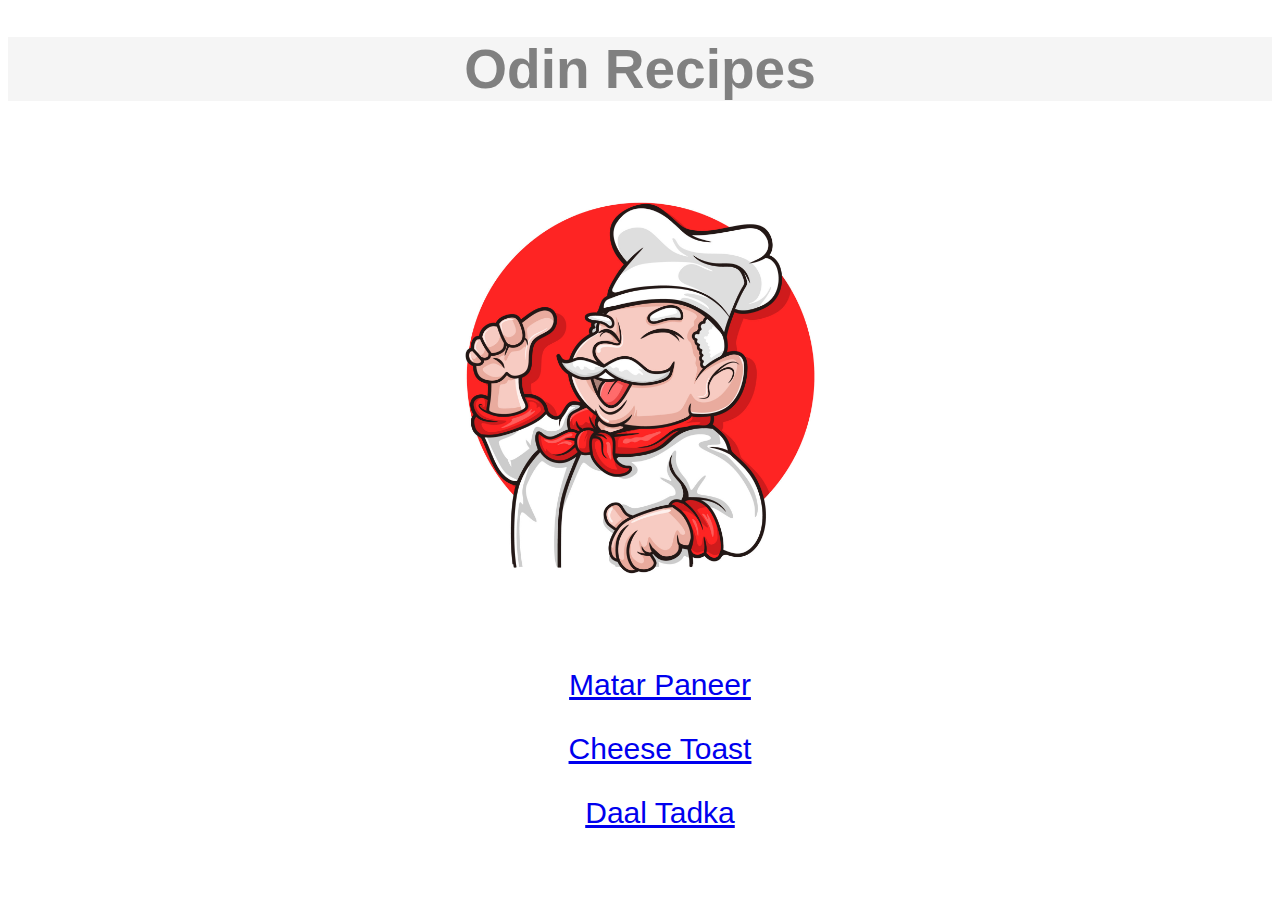
<file: index.html>
<!DOCTYPE html>
<html lang="en">
<head>
    <link rel="stylesheet" href="style.css">
    <meta charset="UTF-8">
    <meta http-equiv="X-UA-Compatible" content="IE=edge">
    <meta name="viewport" content="width=device-width, initial-scale=1.0">
    <title>Odin Recipes</title>
</head>
<body>
    <h1>Odin Recipes</h1>
    <img src="recipes/img/chef.jpg" alt="Animated image of a Chef">
    <ul>
    <li><p> <a href="recipes/matar-paneer.html">Matar Paneer</a></p> </li>
    <li><p> <a href="recipes/cheese-toast.html">Cheese Toast</a></p></li>
    <li><p> <a href="recipes/daal-tadka.html">Daal Tadka</a></p></li>
</ul>
</body>
</html>
</file>
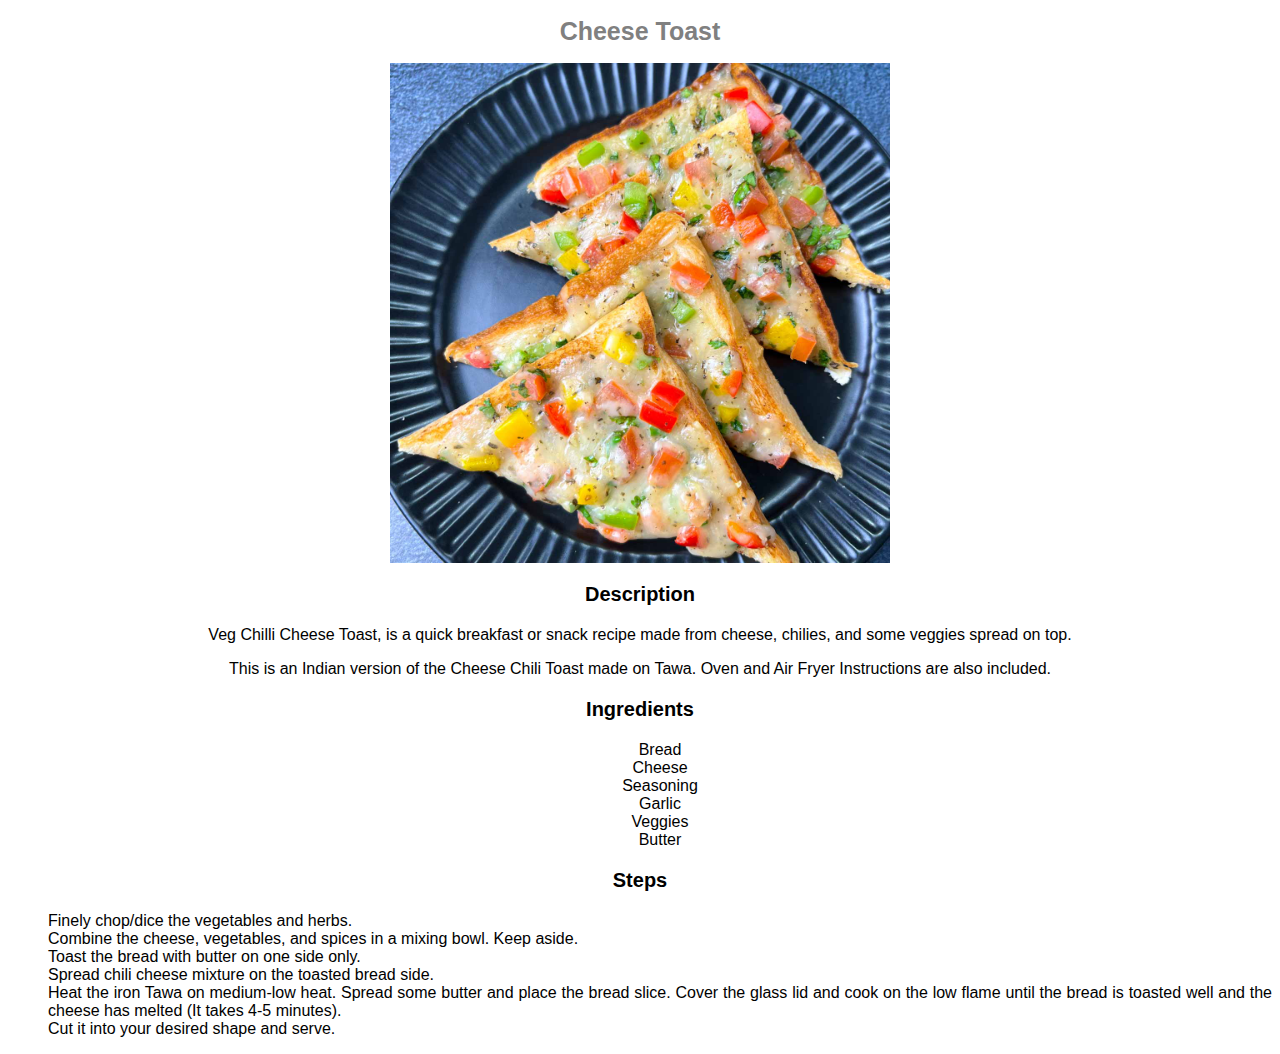
<file: recipes/cheese-toast.html>
<!DOCTYPE html>
<html lang="en">
  <head>
    <link rel="stylesheet" href="style2.css">
    <meta charset="UTF-8" />
    <meta http-equiv="X-UA-Compatible" content="IE=edge" />
    <meta name="viewport" content="width=device-width, initial-scale=1.0" />
    <title>Cheese Toast</title>
  </head>
  <body>
    <h1>Cheese Toast</h1>
    <img
      src="img/cheese-toast.jpg"
      alt="Mouth watering Cheese Toast"
    />
    <h3>Description</h3>
    <p>
      Veg Chilli Cheese Toast, is a quick breakfast or snack recipe made from
      cheese, chilies, and some veggies spread on top.
    </p>
    <p>
      This is an Indian version of the Cheese Chili Toast made on Tawa. Oven and
      Air Fryer Instructions are also included.
    </p>
    <h3>Ingredients</h3>
    <ul>
      <li>Bread</li>
      <li>Cheese</li>
      <li>Seasoning</li>
      <li>Garlic</li>
      <li>Veggies</li>
      <li>Butter</li>
    </ul>
    
     <h3>Steps</h3> 
    <ol>
    <li>Finely chop/dice the vegetables and herbs.</li>
    <li>
      Combine the cheese, vegetables, and spices in a mixing bowl. Keep aside.
    </li>
    <li>Toast the bread with butter on one side only.</li>
    <li>Spread chili cheese mixture on the toasted bread side.</li>
    <li>
      Heat the iron Tawa on medium-low heat. Spread some butter and place the
      bread slice. Cover the glass lid and cook on the low flame until the bread
      is toasted well and the cheese has melted (It takes 4-5 minutes).
    </li>
    <li>Cut it into your desired shape and serve.</li>
    </ol>
  </body>
</html>
</file>
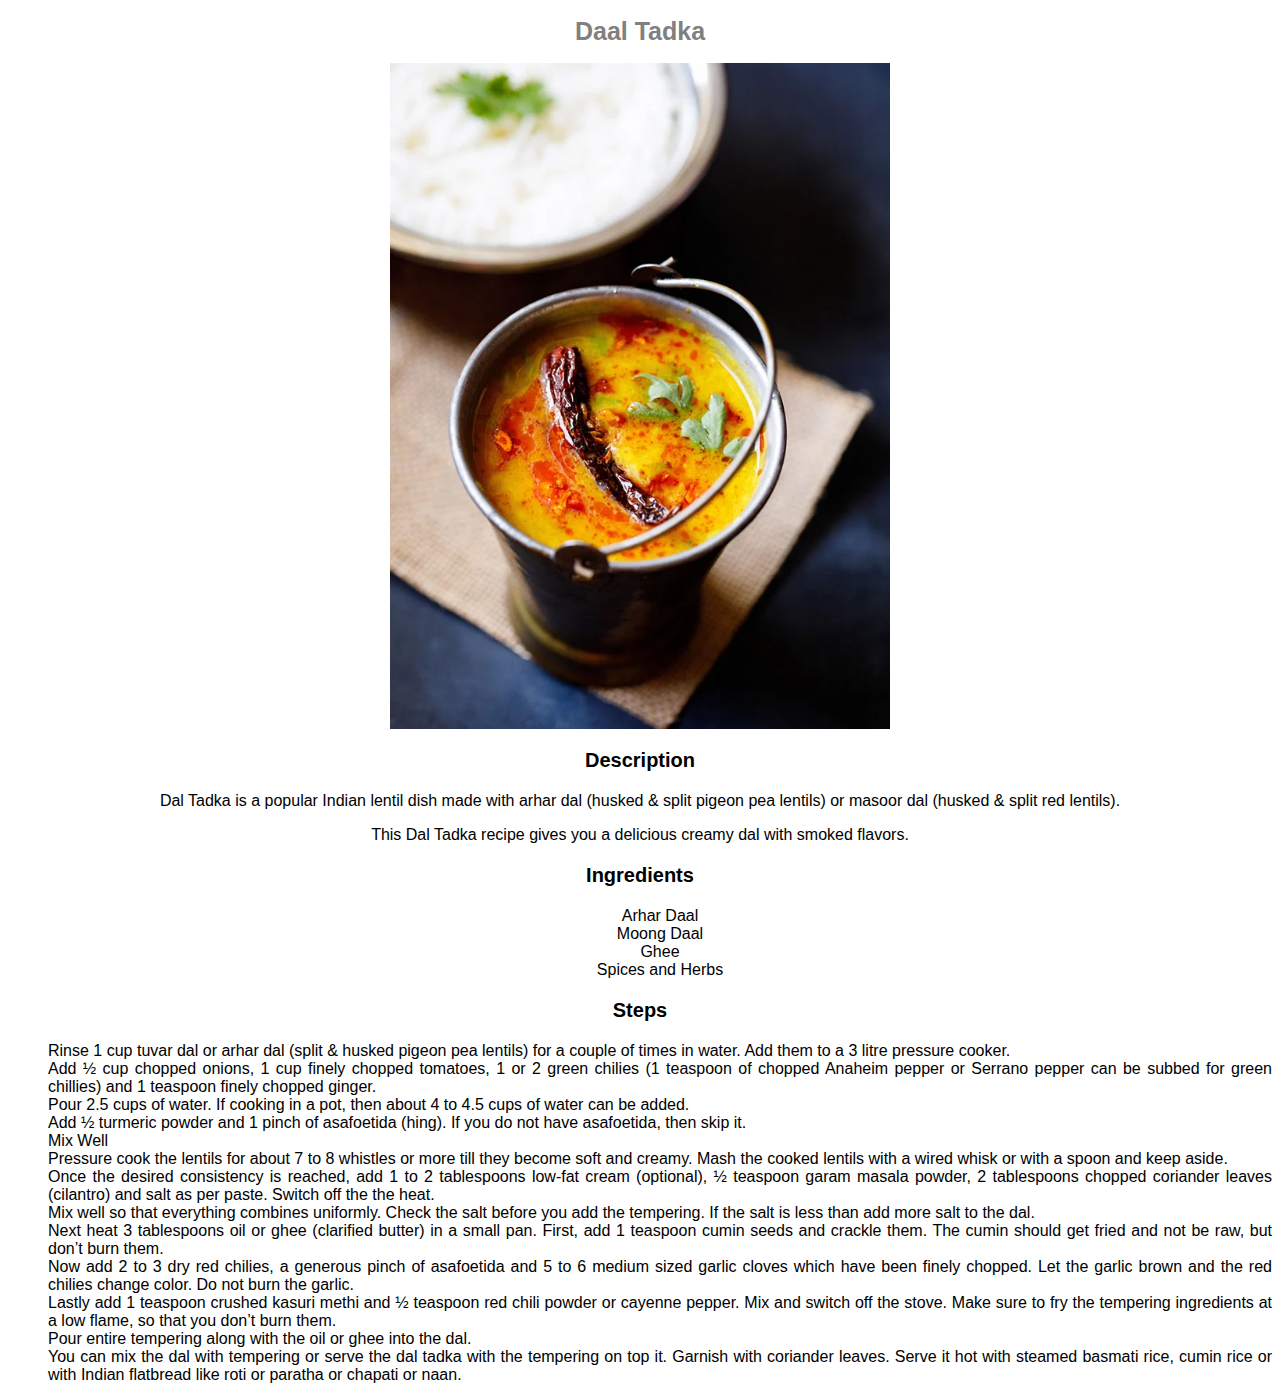
<file: recipes/daal-tadka.html>
<!DOCTYPE html>
<html lang="en">
  <head>
    <link rel="stylesheet" href="style2.css">
    <meta charset="UTF-8" />
    <meta http-equiv="X-UA-Compatible" content="IE=edge" />
    <meta name="viewport" content="width=device-width, initial-scale=1.0" />
    <title>Daal Tadka</title>
  </head>
  <body>
    <h1>Daal Tadka</h1>
    <img src="img/daal-tadka.webp" alt="Spicy Daal Tadka" />
    <h3>Description</h3>
    <p>
      Dal Tadka is a popular Indian lentil dish made with arhar dal (husked &
      split pigeon pea lentils) or masoor dal (husked & split red lentils).
    </p>
    <p>
      This Dal Tadka recipe gives you a delicious creamy dal with smoked
      flavors.
    </p>

    <h3>Ingredients</h3>
    <ul>
      <li>Arhar Daal</li>
      <li>Moong Daal</li>
      <li>Ghee</li>
      <li>Spices and Herbs</li>
    </ul>

    <h3>Steps</h3>
    <ol>
      <li>
        Rinse 1 cup tuvar dal or arhar dal (split & husked pigeon pea lentils)
        for a couple of times in water. Add them to a 3 litre pressure cooker.
      </li>
      <li>
        Add ½ cup chopped onions, 1 cup finely chopped tomatoes, 1 or 2 green
        chilies (1 teaspoon of chopped Anaheim pepper or Serrano pepper can be
        subbed for green chillies) and 1 teaspoon finely chopped ginger.
      </li>
      <li>
        Pour 2.5 cups of water. If cooking in a pot, then about 4 to 4.5 cups of
        water can be added.
      </li>
      <li>
        Add ½ turmeric powder and 1 pinch of asafoetida (hing). If you do not
        have asafoetida, then skip it.
      </li>
      <li>Mix Well</li>
      <li>
        Pressure cook the lentils for about 7 to 8 whistles or more till they
        become soft and creamy. Mash the cooked lentils with a wired whisk or
        with a spoon and keep aside.
      </li>
      <li>
        Once the desired consistency is reached, add 1 to 2 tablespoons low-fat
        cream (optional), ½ teaspoon garam masala powder, 2 tablespoons chopped
        coriander leaves (cilantro) and salt as per paste. Switch off the the
        heat.
      </li>
      <li>
        Mix well so that everything combines uniformly. Check the salt before
        you add the tempering. If the salt is less than add more salt to the
        dal.
      </li>
      <li>
        Next heat 3 tablespoons oil or ghee (clarified butter) in a small pan.
        First, add 1 teaspoon cumin seeds and crackle them. The cumin should get
        fried and not be raw, but don’t burn them.
      </li>
      <li>
        Now add 2 to 3 dry red chilies, a generous pinch of asafoetida and 5 to
        6 medium sized garlic cloves which have been finely chopped. Let the
        garlic brown and the red chilies change color. Do not burn the garlic.
      </li>
      <li>
        Lastly add 1 teaspoon crushed kasuri methi and ½ teaspoon red chili
        powder or cayenne pepper. Mix and switch off the stove. Make sure to fry
        the tempering ingredients at a low flame, so that you don’t burn them.
      </li>
      <li>Pour entire tempering along with the oil or ghee into the dal.</li>
      <li>
        You can mix the dal with tempering or serve the dal tadka with the
        tempering on top it. Garnish with coriander leaves. Serve it hot with
        steamed basmati rice, cumin rice or with Indian flatbread like roti or
        paratha or chapati or naan.
      </li>
    </ol>
  </body>
</html>
</file>
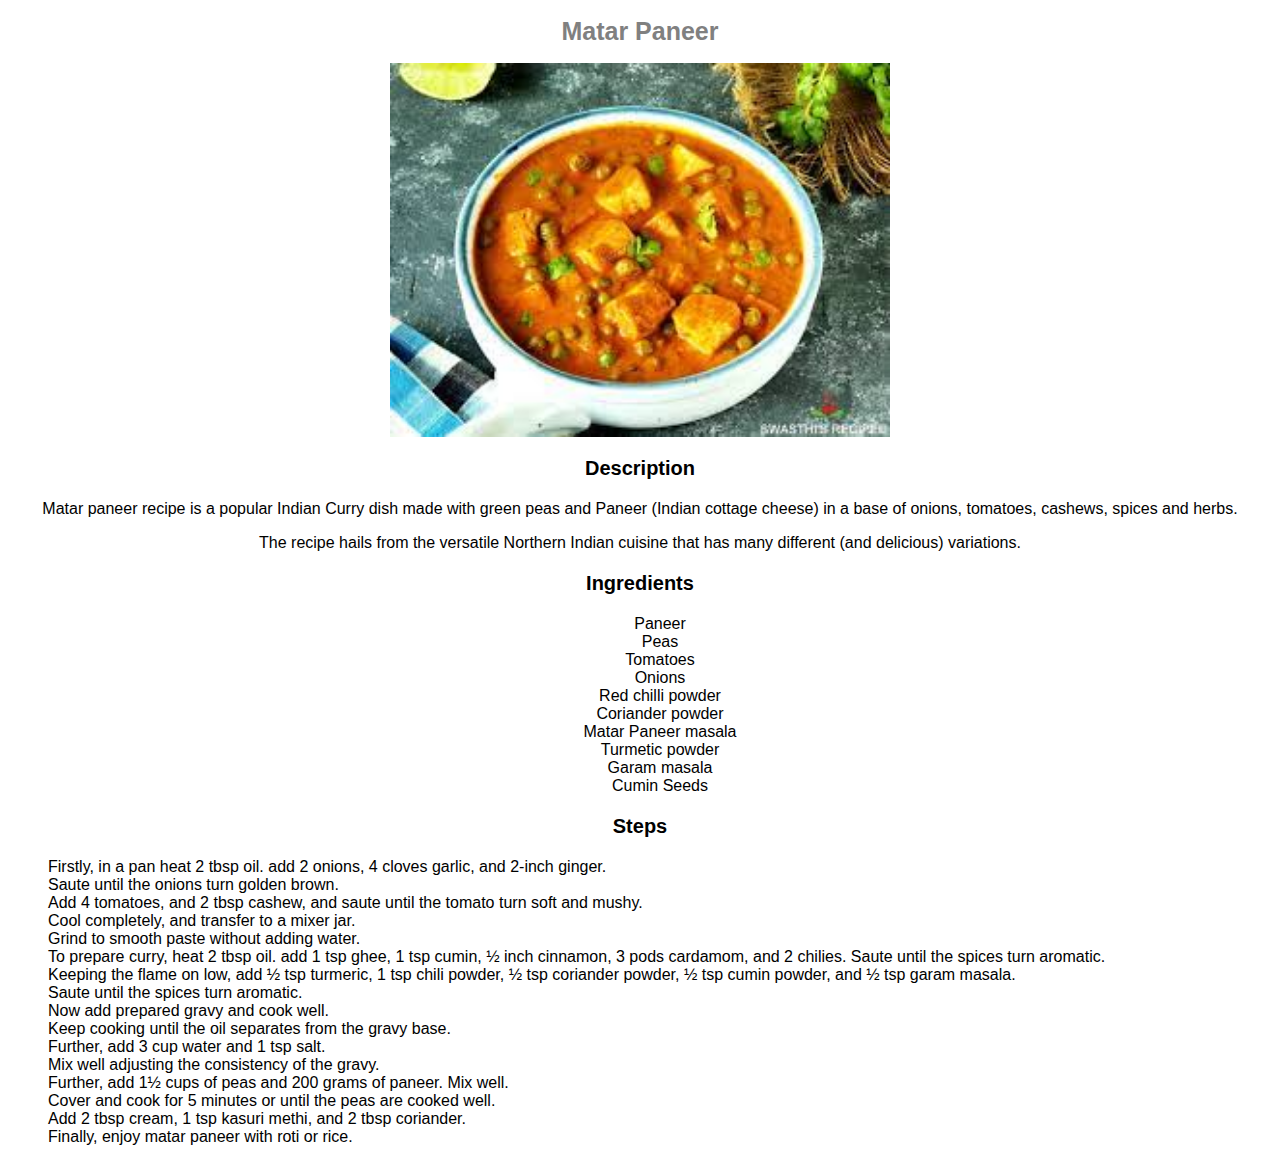
<file: recipes/matar-paneer.html>
<!DOCTYPE html>
<html lang="en">
  <head>
    <link rel="stylesheet" href="style2.css">
    <meta charset="UTF-8" />
    <meta http-equiv="X-UA-Compatible" content="IE=edge" />
    <meta name="viewport" content="width=device-width, initial-scale=1.0" />
    <title>Matar Paneer</title>
  </head>
  <body>
    <h1>Matar Paneer</h1>
    <img src="img/mater-paneer.jpeg" alt="A delicious bowl of matar paneer">
    <h3>Description</h3>
    <p>
      Matar paneer recipe is a popular Indian Curry dish made with green peas
      and Paneer (Indian cottage cheese) in a base of onions, tomatoes, cashews,
      spices and herbs.
    </p>
    <p>
      The recipe hails from the versatile Northern Indian cuisine that has many
      different (and delicious) variations.
    </p>

    <h3>Ingredients</h3>
    <ul>
      <li>Paneer</li>
      <li>Peas</li>
      <li>Tomatoes</li>
      <li>Onions</li>
      <li>Red chilli powder</li>
      <li>Coriander powder</li>
      <li>Matar Paneer masala</li>
      <li>Turmetic powder</li>
      <li>Garam masala</li>
      <li>Cumin Seeds</li>
    </ul>
    <h3>Steps</h3>
    <ol>
      <li>
        Firstly, in a pan heat 2 tbsp oil. add 2 onions, 4 cloves garlic, and
        2-inch ginger.
      </li>
      <li>Saute until the onions turn golden brown.</li>
      <li>
        Add 4 tomatoes, and 2 tbsp cashew, and saute until the tomato turn soft
        and mushy.
      </li>
      <li>Cool completely, and transfer to a mixer jar.</li>
      <li>Grind to smooth paste without adding water.</li>
      <li>
        To prepare curry, heat 2 tbsp oil. add 1 tsp ghee, 1 tsp cumin, ½ inch
        cinnamon, 3 pods cardamom, and 2 chilies. Saute until the spices turn
        aromatic.
      </li>
      <li>
        Keeping the flame on low, add ½ tsp turmeric, 1 tsp chili powder, ½ tsp
        coriander powder, ½ tsp cumin powder, and ½ tsp garam masala.
      </li>
      <li>Saute until the spices turn aromatic.</li>
      <li>Now add prepared gravy and cook well.</li>
      <li>Keep cooking until the oil separates from the gravy base.</li>
      <li>Further, add 3 cup water and 1 tsp salt.</li>
      <li>Mix well adjusting the consistency of the gravy.</li>
      <li>Further, add 1½ cups of peas and 200 grams of paneer. Mix well.</li>
      <li>Cover and cook for 5 minutes or until the peas are cooked well.</li>
      <li>Add 2 tbsp cream, 1 tsp kasuri methi, and 2 tbsp coriander.</li>
      <li>Finally, enjoy matar paneer with roti or rice.</li>
    </ol>
  </body>
</html>
</file>
<file: style.css>
h1{
    font-family: Verdana, Geneva, Tahoma, sans-serif;
    font-size: 55px;
    font-weight: bolder;
    color: grey;
    background-color: whitesmoke;
    text-align: center;
}
img{
    width: 500px;
    height: auto;
    display: block;
    margin-left: auto;
    margin-right: auto;
}

li{
    font-family: Verdana, Geneva, Tahoma, sans-serif;
    font-size: 30px;
    text-align: center;
    list-style: none;
}
</file>
<file: recipes/style2.css>
h1, h3{
    font-family: Verdana, Geneva, Tahoma, sans-serif;
    font-size: 25px;
    font-weight: bold;
    color: grey;
    text-align: center;
}
h3
{
    font-size: 20px;
    color: black;
}

img{
    display: block;
    margin-left: auto;
    margin-right: auto;
    width: 500px;
    height: auto;

}
p{
    text-align: center;
    font-family: Verdana, Geneva, Tahoma, sans-serif;
}

li{
    list-style: none;
    text-align: center;
    font-family: Verdana, Geneva, Tahoma, sans-serif;

}

ol>li{
    text-align: justify;
}
</file>
